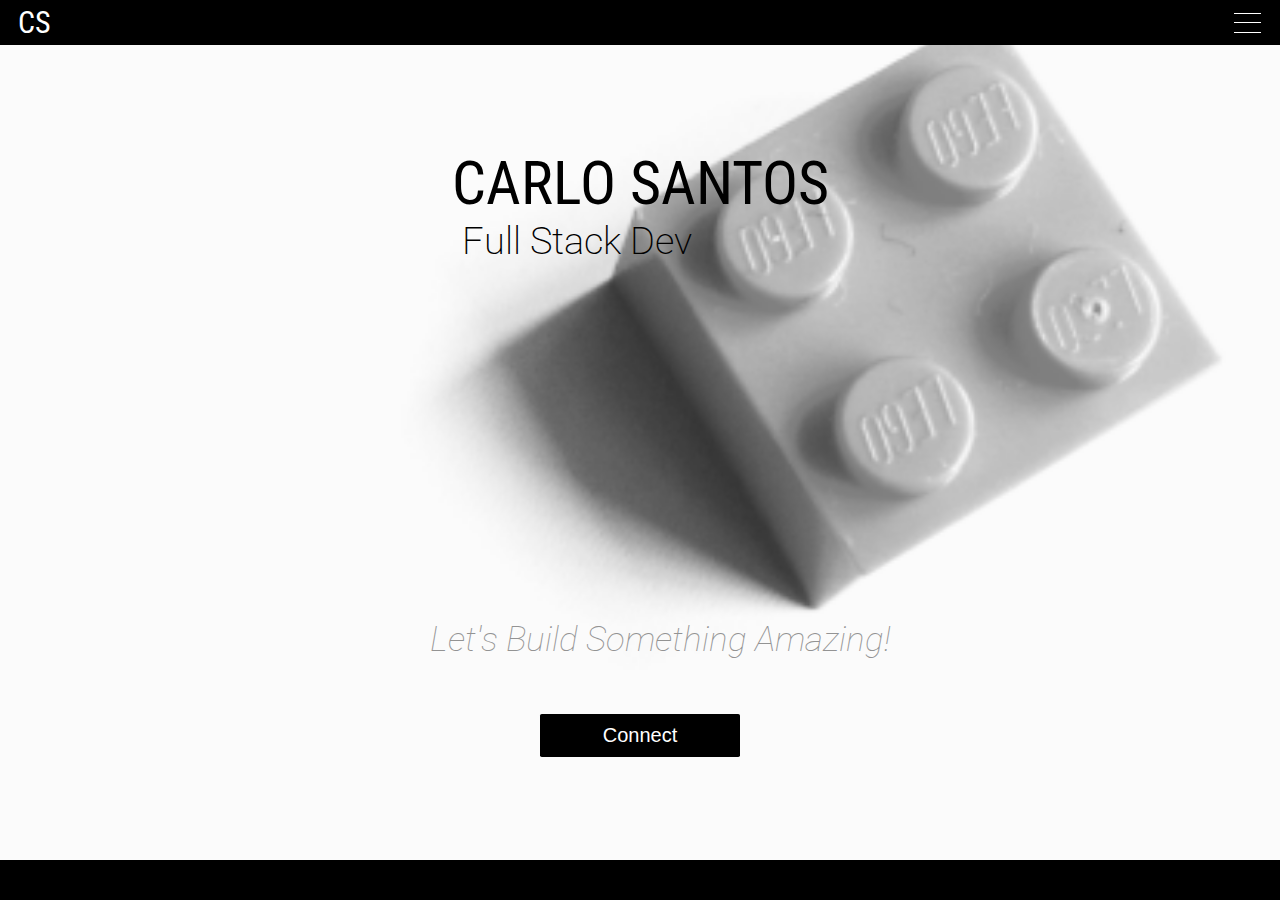
<file: index.html>
<!DOCTYPE html>
<html lang="en">
<head>
  <meta charset="UTF-8">
  <meta name="viewport" content="width=device-width, initial-scale=1.0">
  <title>Document</title>
  <link rel="stylesheet" href="style.css">
</head>
<body>
  <div class="container">
    <nav>
      <section class="logo">
        CS
      </section>

      <section class="navigation-button">
        <div class="menu-icon line one"></div>
        <div class="menu-icon line two"></div>
        <div class="menu-icon line three"></div>
      </section>
    </nav>
    <main>
      <section class="title">
        <h1>CARLO SANTOS</h1>
        <h2>Full Stack Dev</h2>
      </section>

       <section class="call-to-action">
        <span>Let's Build Something Amazing!</span>
        <a href="form.html">
          <button>Connect</button>
        </a>
      </section>
    </main>
    <footer></footer>
  </div>
</body>
</html>
</file>
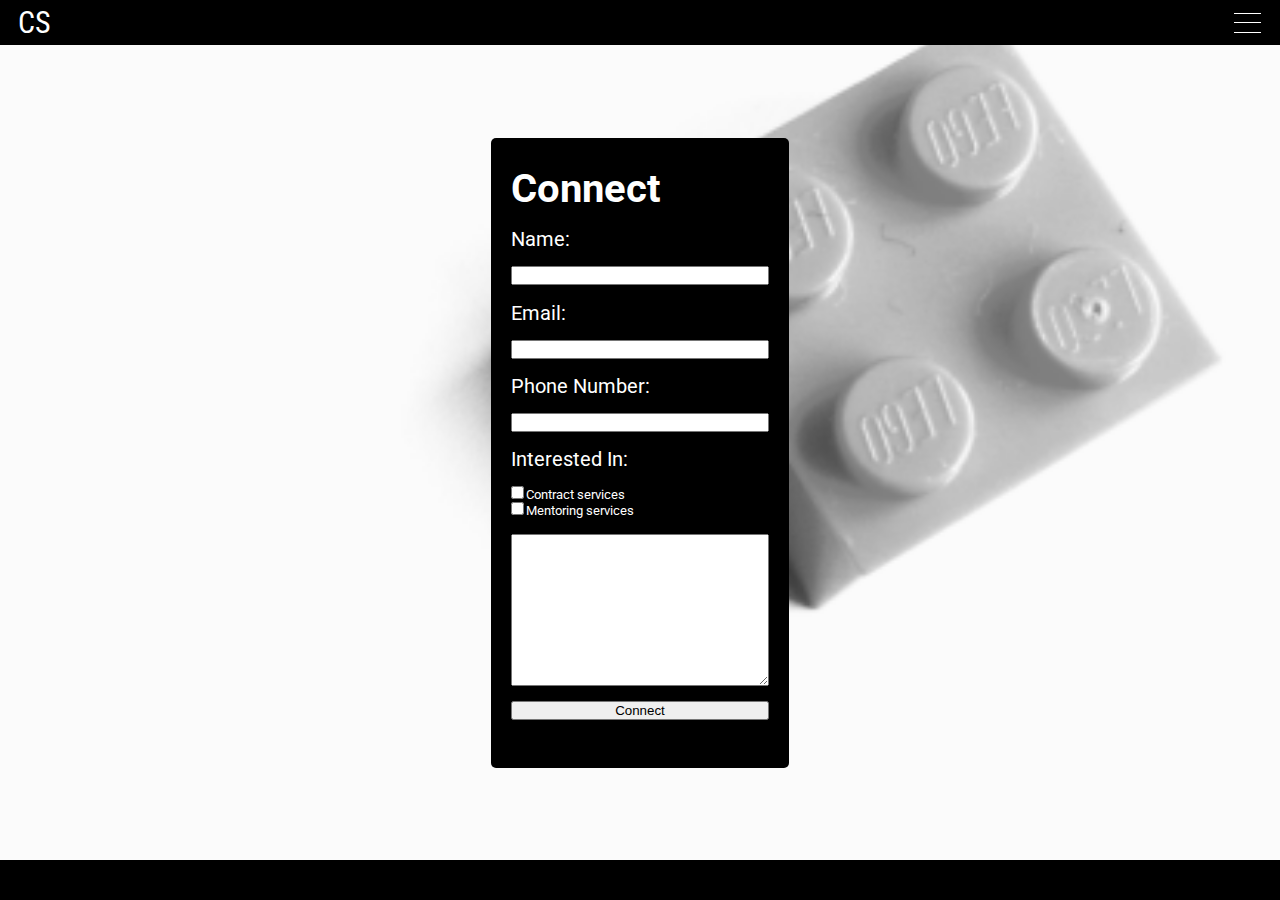
<file: form.html>
<!DOCTYPE html>
<html lang="en">
<head>
  <meta charset="UTF-8">
  <meta name="viewport" content="width=device-width, initial-scale=1.0">
  <title>Document</title>
  <link rel="stylesheet" href="style.css">
</head>
<body>
  <div class="container">
    <nav>
      <section class="logo">
        CS
      </section>

      <section class="navigation-button">
        <div class="menu-icon line one"></div>
        <div class="menu-icon line two"></div>
        <div class="menu-icon line three"></div>
      </section>
    </nav>
    <main>
      <section class="form">
        <form action="">
          <h1>Connect</h1>
          <label for="name">Name:</label>
          <input type="text">
          <label for="name">Email:</label>
          <input type="text">
          <label for="name">Phone Number:</label>
          <input type="text">
          <label for="name">Interested In:</label>
          <div>
            <div>
              <input type="checkbox"> <label for="contract">Contract services</label>
            </div>

            <div>
              <input type="checkbox"> <label for="mentoring">Mentoring services</label>
            </div>

          </div>


          <textarea name="" id="" cols="30" rows="10"></textarea>

          <input type="submit" value="Connect">
        </form>
      </section>

    </main>
    <footer></footer>
  </div>
</body>
</html>
</file>
<file: style.css>
@import url('https://fonts.googleapis.com/css2?family=Roboto+Condensed:wght@300;400;700&family=Roboto:ital,wght@0,100;0,300;0,400;0,500;0,700;0,900;1,100&display=swap');
/* Apply styles to the container */
*,
*::before,
*::after {
  margin: 0;
  padding: 0;
  box-sizing: inherit;
}
html {
  font-size: 62.5%;
}

body {
  box-sizing: border-box;
  margin: 0;
}

.container {
  margin: 0 auto; /* Center the container horizontally */
  display: flex;
  flex-direction: column;
  min-height: 100vh; /* Ensure container takes at least the viewport height */
}

/* TEMPORARY - JUST FOR DEBUGGING */
footer {
padding: 2rem;
background-color: black;
}

nav {
  background-color: black;
  color: white;
  font-size: 3rem;
  font-family: 'Roboto Condensed';
  padding: 0.5rem 1.8rem;
  display: flex;
  justify-content: space-between;
  align-items: center;
}

.navigation-button {
  /* border: 1px solid white; */
  height: 2rem;
  width: 3rem;
  display: flex;
  flex-direction: column;
  justify-content: space-between;
  align-items: center;
}

.menu-icon.line {
  width: 90%;
  background-color: white;
  /* border: 1px solid white; */
  height: 1px;
}

main {
  flex-grow: 1; /* Allow main to expand and take remaining space */
  background: url('assets/images/mobileImage.png') no-repeat center center fixed;
  -webkit-background-size: cover;
  -moz-background-size: cover;
  -o-background-size: cover;
  background-size: cover;
  font-family: 'Roboto';
  display: flex;
  flex-direction: column;
  justify-content: space-around;
  align-items: center;
}

.title {
  position: relative;
  top: -5rem;
  /* left: -2rem; */
}

.title h1 {
  font-family: 'Roboto Condensed';
  font-weight: 400;
  font-size: 6rem;
}

.title h2 {
  font-weight: 200;
  font-size: 3.8rem;
  position: relative;
  left: 1rem;

}

.call-to-action {
  font-size: 3.5rem;
  font-weight: 100;
  color: rgb(147, 147, 147);
  /* padding-left: 2rem; */
  position: relative;
  font-style: italic;
  display: flex;
  flex-direction: column;
}

.call-to-action span {
  display: block;
  padding-left: 4rem;
}

.call-to-action a {
  width: 40%;
  align-self: center;
  justify-self: center;
}
.call-to-action a button {
  background-color: black;
  color: white;
  padding: 1rem;
  border: none;
  border-radius: 1.8px;
  width: 100%;
  height: 100%;
  font-size: 2rem;
  position: relative;
  bottom: -5rem;
}

/* ---------------------- FORM -------------------------------------- */


.form {
  background-color: black;
  height: 70vh;
  padding: 2rem 2rem 4rem 2rem;
  color: white;
  border-radius: 5px;
}

form {
  height: 100%;
  display: flex;
  flex-direction: column;
  justify-content: space-around;
  border-radius: 5px;
}

form h1 {
  font-size: 4rem;
}

input[type="checkbox"] {
  display: inline-block;
}

form label {
  font-size: 2rem;
}

form div label {
  font-size: 1.3rem;
}
</file>
